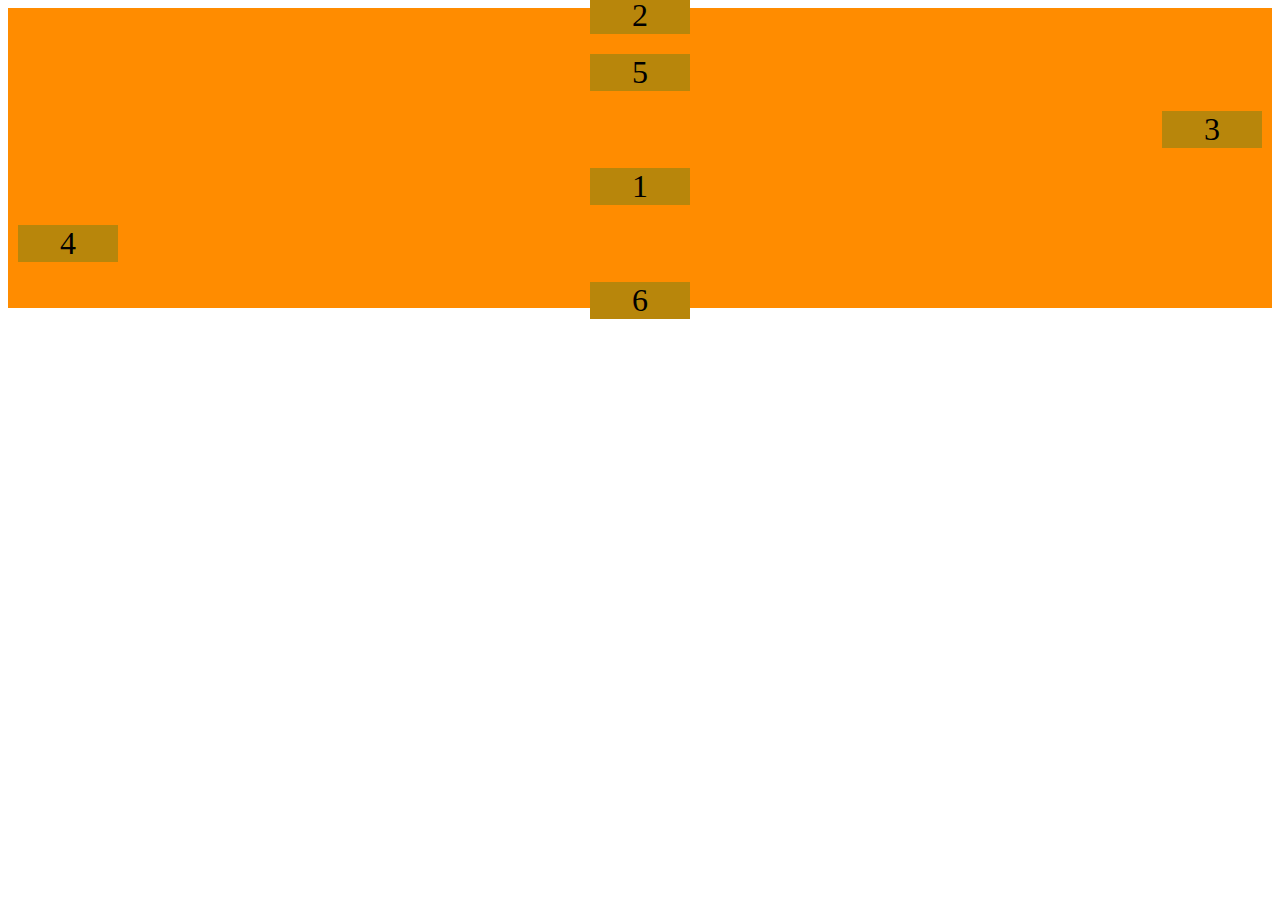
<file: index.html>
<!DOCTYPE html>
<html lang="pt-br">
<head>
    <meta charset="UTF-8">
    <meta name="viewport" content="width=device-width, initial-scale=1.0">
    <link rel="stylesheet" href="style.css">
    <title>Aplicando Flexbox</title>
</head>
<!-- iniciando container -->
<body>
    
<div class="container">
    <div class="item">1</div>
    <div class="item">2</div>
    <div class="item">3</div>
    <div class="item">4</div>
    <div class="item">5</div>
    <div class="item">6</div>
</div>





</body>
</html>
</file>
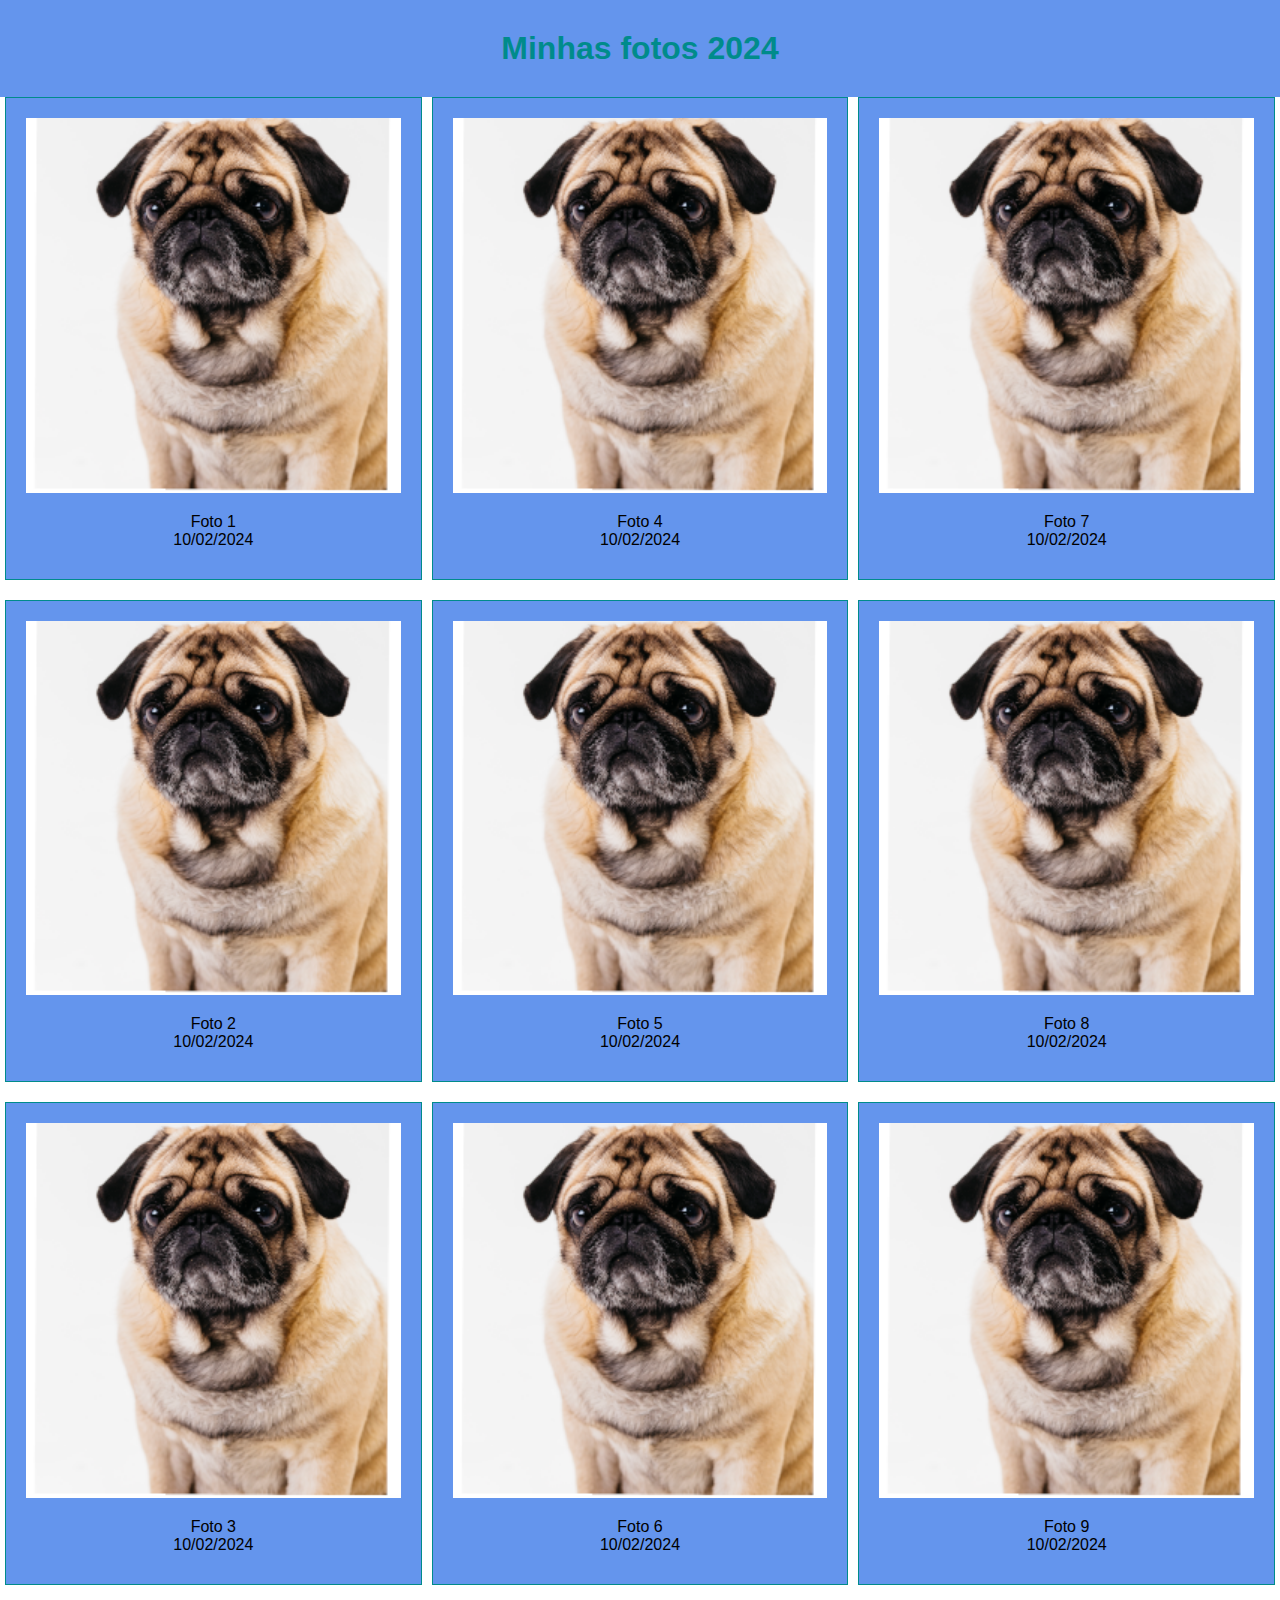
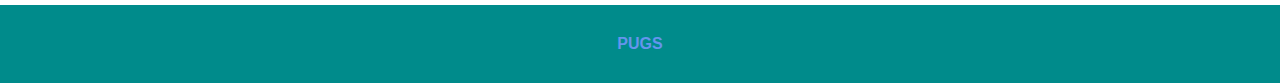
<file: polaroids/index.html>
<!DOCTYPE html>
<html lang="pt-br">
<head>
    <meta charset="UTF-8">
    <meta name="viewport" content="width=device-width, initial-scale=1.0">
    <link rel="stylesheet" href="style.css">
    <link rel="stylesheet" href="medias.css">
    <title>Album de fotos - Polaroids</title>
</head>
<body>
    <header>
        <h1>Minhas fotos 2024</h1>
    </header>

    <!-- album -->
    <main id="album">
        <!-- Primeira coluna -->
        <section class="coluna">

            <!-- imagem 1 -->
            <section class="products">
                <img src="imagem/pug.png" alt="gato">
                <p>Foto 1 <br> 10/02/2024 </p>
            </section>

            <!-- imagem 2 -->
            <section class="products">
                <img src="imagem/pug.png" alt="gato">
                <p>Foto 2 <br> 10/02/2024 </p>
            </section>

            <!-- imagem 3 -->
            <section class="products">
                <img src="imagem/pug.png" alt="gato">
                <p>Foto 3 <br> 10/02/2024 </p>
            </section>
        </section>

        <!-- Segunda coluna -->
        <section class="coluna">
            <!-- imagem 4 -->
            <section class="products">
                <img src="imagem/pug.png" alt="gato">
                <p>Foto 4 <br> 10/02/2024 </p>
            </section>

            <!-- imagem 5 -->
            <section class="products">
                <img src="imagem/pug.png" alt="gato">
                <p>Foto 5 <br> 10/02/2024 </p>
            </section>

            <!-- imagem 6 -->
            <section class="products">
                <img src="imagem/pug.png" alt="gato">
                <p>Foto 6 <br> 10/02/2024 </p>
            </section>
        </section>

        <!-- Terceira coluna -->
        <section class="coluna">
            <!-- imagem 7 -->
            <section class="products">
                <img src="imagem/pug.png" alt="gato">
                <p>Foto 7 <br> 10/02/2024 </p>
            </section>

            <!-- imagem 8 -->
            <section class="products">
                <img src="imagem/pug.png" alt="gato">
                <p>Foto 8 <br> 10/02/2024 </p>
            </section>

            <!-- imagem 9 -->
            <section class="products">
                <img src="imagem/pug.png" alt="gato">
                <p>Foto 9 <br> 10/02/2024 </p>
            </section>
        </section>
    </main>

    <footer>
        <p>PUGS</p>
    </footer>    
</body>
</html>
</file>
<file: style.css>
.container{
    background-color: darkorange;
    height: 300px;
/* define um container flex */
    display: flex;

    flex-direction: column;
    justify-content: center;
    align-items: center;
}
.item{
    width: 100px;
    height: 100px;
    background-color: darkgoldenrod;
    margin: 10px;
    color: black;
    font-size: 32px;
    /* alinhando os núsmeros */
    display: flex;
    /* 'flex-end' alinha a direita */
    /* aling-items:flex-end alinha os items na base */
    justify-content: center;
    align-items: center;
}
.item:nth-child(2){
    flex-shrink: 3;
}
.item:nth-child(5){
    flex-shrink: 1;
}
.item:nth-child(3){
    order: 2;
    align-self: flex-end;
}
.item:nth-child(1){
    order: 3;
}
.item:nth-child(4){
    order: 4;
    align-self: flex-start;
}
.item:nth-child(6){
    order: 6;
}
</file>
<file: polaroids/style.css>
/* zerando as configurações */
*{
    margin: 0px;
    padding: 0px;
    box-sizing: border-box;
}

/* Etilizando o parágrafo */
.products p {
    margin: 0;
    text-align: center;
    padding: 10px;
    color: #000000;
    font-family: Verdana, Geneva, Tahoma, sans-serif;
}

header {
    font-family: Verdana, Geneva, Tahoma, sans-serif;
    text-align: center;
    color:#008b8b;
    padding:30px;
    background-color: #6495ed;
}

main#album{
    display:flex;
    flex-flow: row wrap;
    justify-content: space-around;
}

section.coluna{
    flex: 1 1 100%;
    padding: 0px 5px;
}

.products{
    background-color: #6495ed;
    border: 1px solid #008b8b;
    padding:20px;
    margin-bottom:20px;
    /* transformando em container */
    display: flex;
    /* deixa o texto embaixo da imagem */
    flex-direction: column;
}
.products img{
    width:100%;
    height:auto;
    padding-bottom:10px;
}

footer {
    font-family: Verdana, Geneva, Tahoma, sans-serif;
    font-weight: bolder;
    background-color: #008b8b;
    color:#6495ed;
    padding:30px;
    text-align:center;
}
</file>
<file: polaroids/medias.css>
/* 
    Devices Breakpoits
    telas pequenas: 600px
    celulares: 600px até 768px
    tablets:769px até 992px
    notbooks: 993px até 1200px
    telas: acima de 1200px
*/

/* tablets*/
@media screen and (min-width: 768px) and (max-width: 992px){
    section.coluna{
        flex: 1 1 50%;
    }
}
/* telas */
@media screen and (min-width: 992px){
    section.coluna{
        flex: 1 1 25%;
    }
}
</file>
